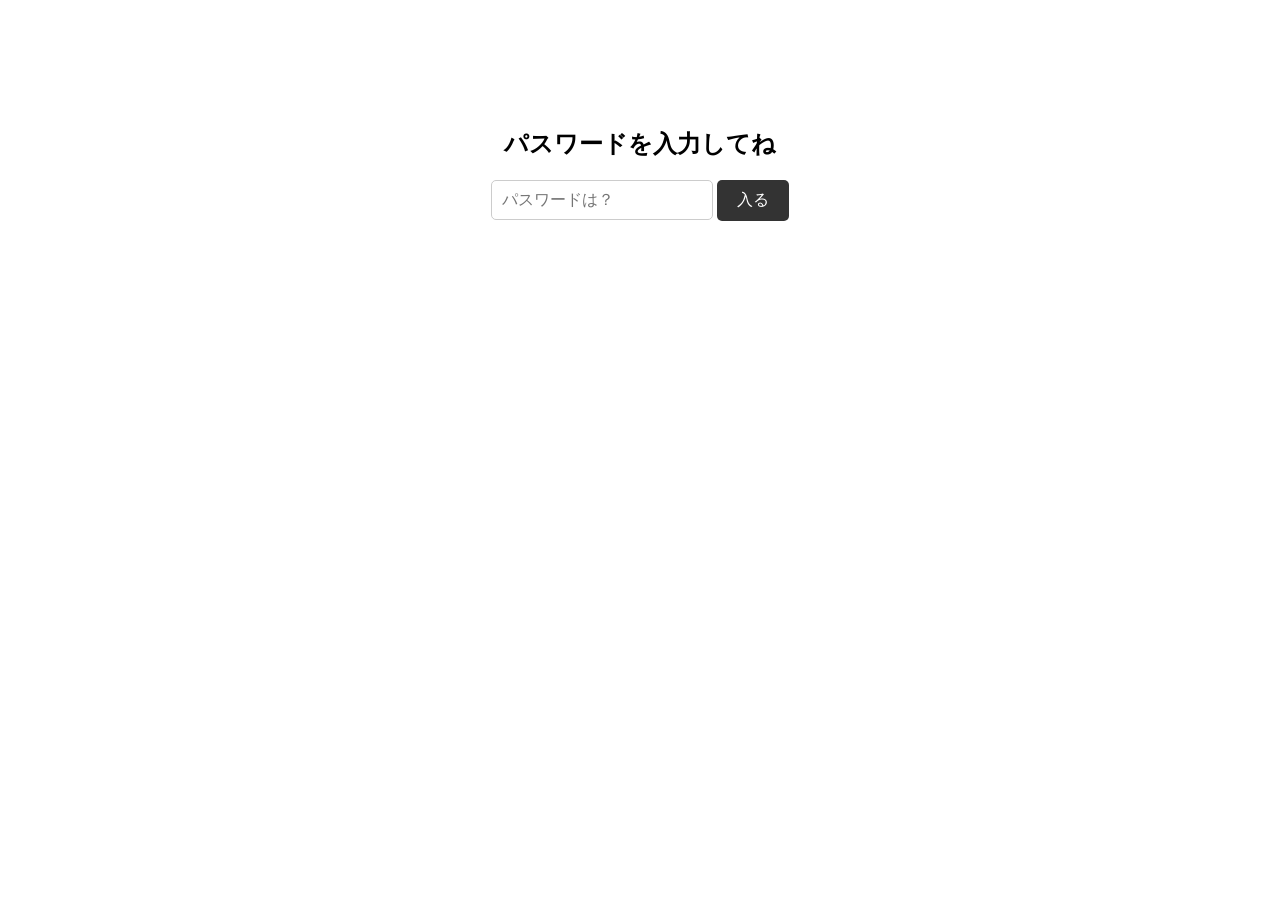
<file: index.html>
<!DOCTYPE html>
<html lang="ja">
<head>
    <meta charset="UTF-8">
    <meta name="viewport" content="width=device-width, initial-scale=1.0">
    <title>秘密の入り口</title>
    <meta name="robots" content="noindex">
    <style>
        body { text-align: center; padding-top: 100px; font-family: sans-serif; }
        input { padding: 10px; font-size: 16px; border: 1px solid #ccc; border-radius: 5px; }
        button { padding: 10px 20px; font-size: 16px; cursor: pointer; background: #333; color: white; border: none; border-radius: 5px; }
    </style>
</head>
<body>

    <h2>パスワードを入力してね</h2>
    <input type="text" id="passInput" placeholder="パスワードは？">
    <button onclick="checkPass()">入る</button>

    <script>
        function checkPass() {
            const pass = document.getElementById('passInput').value;
            // ここに好きな合言葉を設定します
            if (pass === "勇者とその仲間たち") { 
                location.href = "main/index.html"; // 合っていたらこのファイルに移動
            } else {
                alert("違うよ！");
            }
        }
    </script>
</body>
</html>
</file>
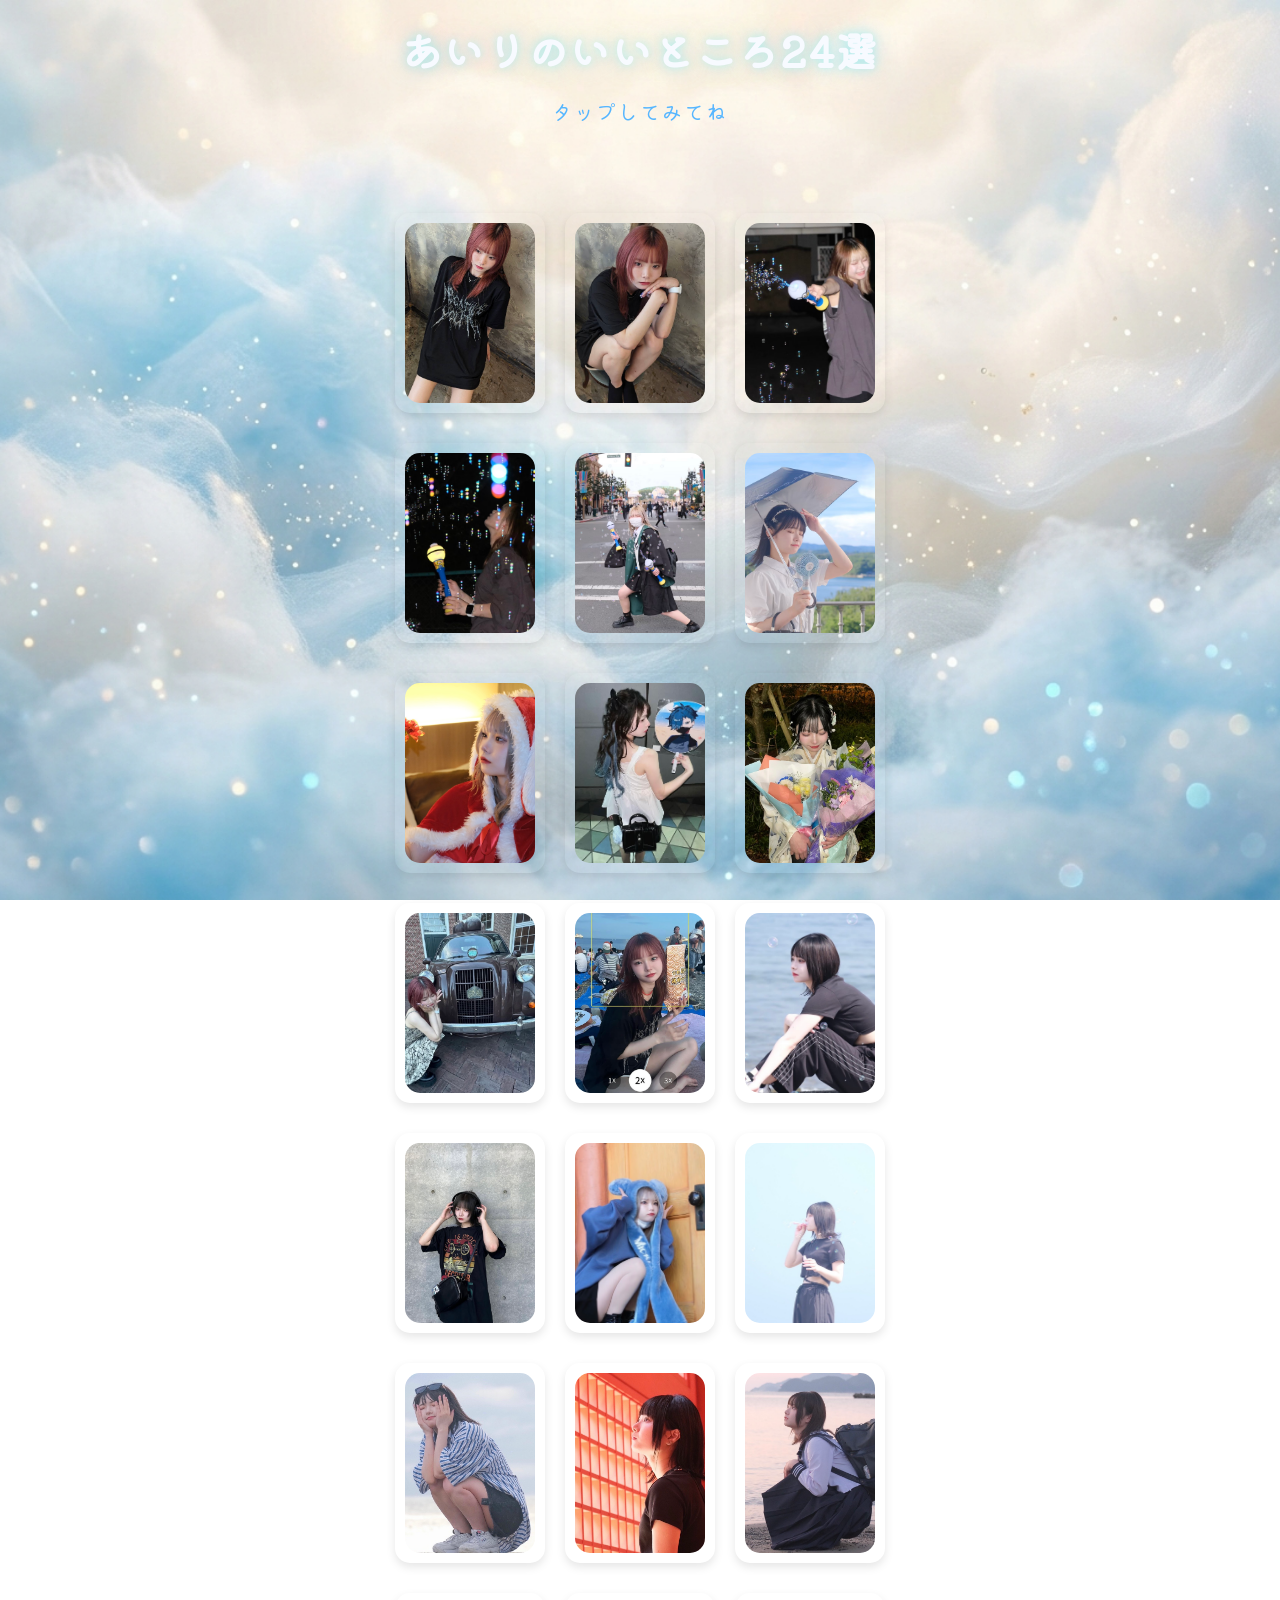
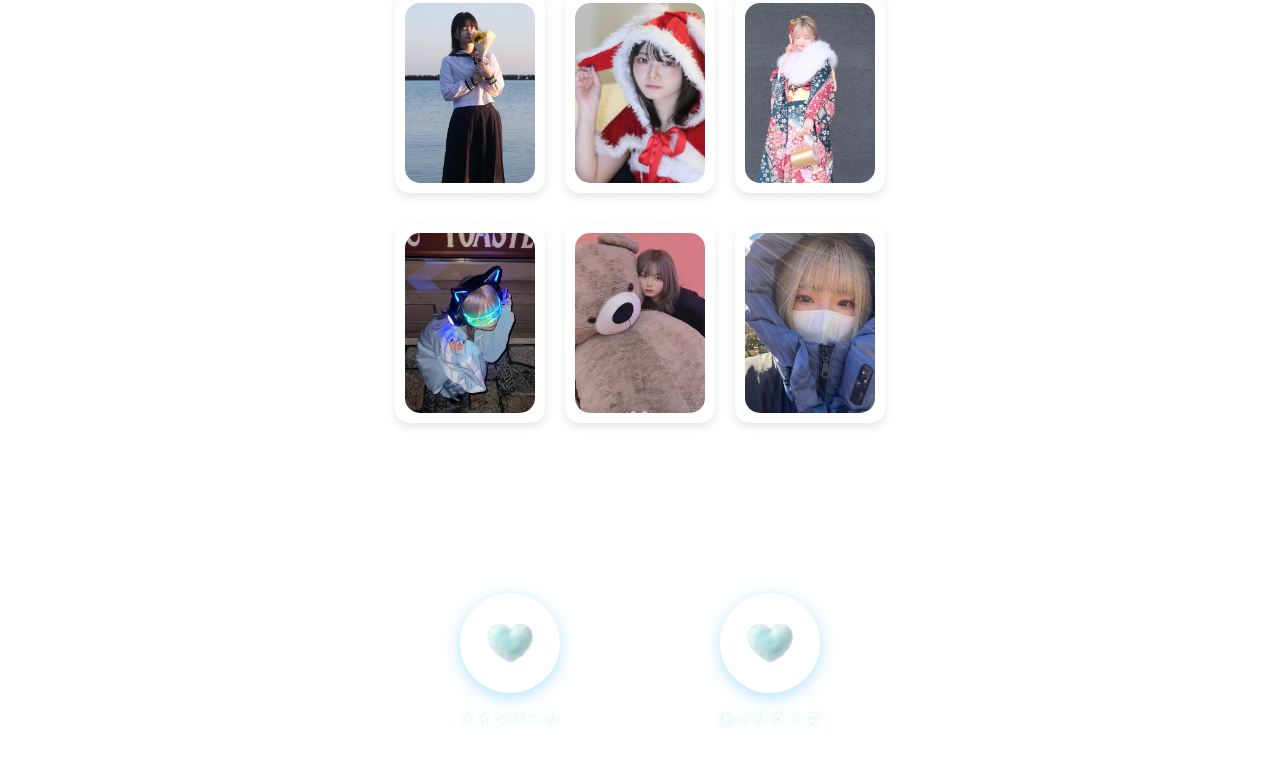
<file: 24good/index.html>
<!DOCTYPE html>
<html lang="ja">
<head>
    <meta charset="UTF-8">
    <meta name="viewport" content="width=device-width, initial-scale=1.0">
    <link rel="preconnect" href="https://fonts.googleapis.com">
    <link rel="preconnect" href="https://fonts.gstatic.com" crossorigin>
    <link href="https://fonts.googleapis.com/css2?family=Noto+Color+Emoji&display=swap" rel="stylesheet">
    <link href="https://fonts.googleapis.com/css2?family=Kiwi+Maru:wght@400;500&display=swap" rel="stylesheet">
    <link rel="stylesheet" href="https://cdnjs.cloudflare.com/ajax/libs/modern-normalize/2.0.0/modern-normalize.min.css">
    <link rel="stylesheet" href="style.css">
    <title>あいりのいいところ24選</title>
</head>
<body>
    <div>
        <h1>あいりのいいところ24選</h1>
        <p>タップしてみてね</p>
    </div>

<div class="card-grid">
    <div class="card-container">
        <div class="card">
            <div class="card-front">
                <img src="./airiphot/IMG_0745.jpg" alt="あいりの写真">
            </div>
            <div class="card-back">
                <p class="ayako">おもろい<br>ayako</p>
                <p class="itsuki">全力でおもろい<br>itsuki</p>
                <p class="kanon">おもしろい<br>kanon</p>
            </div>
        </div>
    </div>

    <div class="card-container">
        <div class="card">
            <div class="card-front">
                <img src="./airiphot/IMG_0746.jpg" alt="あいりの写真">
            </div>
            <div class="card-back">
                <p class="ayako">美容頑張ってる<br>ayako</p>
                <p class="itsuki">顔面偏差値高い<br>itsuki</p>
                <p class="kanon">可愛い<br>kanon</p>
            </div>
        </div>
    </div>

    <div class="card-container">
        <div class="card">
            <div class="card-front">
                <img src="./airiphot/IMG_0747.jpg" alt="あいりの写真">
            </div>
            <div class="card-back">
                <p class="ayako">気が合う<br>ayako</p>
                <p class="itsuki">好みが似てるところがある<br>itsuki</p>
                <p class="kanon">リアクションがいい<br>kanon</p>
            </div>
        </div>
    </div>

    <div class="card-container">
        <div class="card">
            <div class="card-front">
                <img src="./airiphot/IMG_0748.jpg" alt="あいりの写真">
            </div>
            <div class="card-back">
                <p class="ayako">派手髪が似合う<br>ayako</p>
                <p class="itsuki">服のセンスいい<br>itsuki</p>
                <p class="kanon">目綺麗<br>kanon</p>
            </div>
        </div>
    </div>

    <div class="card-container">
        <div class="card">
            <div class="card-front">
                <img src="./airiphot/IMG_0749.jpg" alt="あいりの写真">
            </div>
            <div class="card-back">
                <p class="ayako">趣味あう<br>ayako</p>
                <p class="itsuki">目標がある<br>itsuki</p>
                <p class="kanon">楽しい場にしてくれる<br>kanon</p>
            </div>
        </div>
    </div>

    <div class="card-container">
        <div class="card">
            <div class="card-front">
                <img src="./airiphot/IMG_0751.jpg" alt="あいりの写真">
            </div>
            <div class="card-back">
                <p class="ayako">サプライズしてくれる<br>ayako</p>
                <p class="itsuki">一緒にいて楽しい<br>itsuki</p>
                <p class="kanon">褒め上手<br>kanon</p>
            </div>
        </div>
    </div>

    <div class="card-container">
        <div class="card">
            <div class="card-front">
                <img src="./airiphot/IMG_0752.jpg" alt="あいりの写真">
            </div>
            <div class="card-back">
                <p class="ayako">あかんことはちゃんと否定してくれる<br>ayako</p>
                <p class="itsuki">一緒にはっちゃけられる<br>itsuki</p>
                <p class="kanon">おもしろい<br>kanon</p>
            </div>
        </div>
    </div>

    <div class="card-container">
        <div class="card">
            <div class="card-front">
                <img src="./airiphot/IMG_0753.jpg" alt="あいりの写真">
            </div>
            <div class="card-back">
                <p class="ayako">全力で共感してくれる<br>ayako</p>
                <p class="itsuki">元気になる<br>itsuki</p>
                <p class="kanon">顔ちっさい<br>kanon</p>
            </div>
        </div>
    </div>
    <div class="card-container">
        <div class="card">
            <div class="card-front">
                <img src="./airiphot/IMG_0754.jpg" alt="あいりの写真">
            </div>
            <div class="card-back">
                <p class="ayako">基本肯定してくれる<br>ayako</p>
                <p class="itsuki">なんでも話したくなる<br>itsuki</p>
                <p class="kanon">違う意見でも相手のことを理解しようとする<br>kanon</p>
            </div>
        </div>
    </div>

    <div class="card-container">
        <div class="card">
            <div class="card-front">
                <img src="./airiphot/IMG_0755.jpg" alt="あいりの写真">
            </div>
            <div class="card-back">
                <p class="ayako">無言でも気まずくない<br>ayako</p>
                <p class="itsuki">肯定してくれる<br>itsuki</p>
                <p class="kanon">めっちゃ笑う<br>kanon</p>
            </div>
        </div>
    </div>

    <div class="card-container">
        <div class="card">
            <div class="card-front">
                <img src="./airiphot/IMG_0756.jpg" alt="あいりの写真">
            </div>
            <div class="card-back">
                <p class="ayako">背中押してくれる<br>ayako</p>
                <p class="itsuki">友達に優しい<br>itsuki</p>
                <p class="kanon">めっちゃ相槌うってくれる<br>kanon</p>
            </div>
        </div>
    </div>

    <div class="card-container">
        <div class="card">
            <div class="card-front">
                <img src="./airiphot/IMG_0757.jpg" alt="あいりの写真">
            </div>
            <div class="card-back">
                <p class="ayako">誕生日めっちゃ祝ってくれる<br>ayako</p>
                <p class="itsuki">努力できるところ<br>itsuki</p>
                <p class="kanon">友達大切にしてる<br>kanon</p>
            </div>
        </div>
    </div>

    <div class="card-container">
        <div class="card">
            <div class="card-front">
                <img src="./airiphot/IMG_0758.jpg" alt="あいりの写真">
            </div>
            <div class="card-back">
                <p class="ayako">センスいい<br>ayako</p>
                <p class="itsuki">挑戦できる<br>itsuki</p>
                <p class="kanon">メイク上手<br>kanon</p>
            </div>
        </div>
    </div>

    <div class="card-container">
        <div class="card">
            <div class="card-front">
                <img src="./airiphot/IMG_0759.jpg" alt="あいりの写真">
            </div>
            <div class="card-back">
                <p class="ayako">やりたいこと一生やってくれる<br>ayako</p>
                <p class="itsuki">友達思い<br>itsuki</p>
                <p class="kanon">頑張り屋さん<br>kanon</p>
            </div>
        </div>
    </div>

    <div class="card-container">
        <div class="card">
            <div class="card-front">
                <img src="./airiphot/IMG_0761.jpg" alt="あいりの写真">
            </div>
            <div class="card-back">
                <p class="ayako">雑なノリものってくれる<br>ayako</p>
                <p class="itsuki">大事にしてくれる<br>itsuki</p>
                <p class="kanon">めっちゃ明るい<br>kanon</p>
            </div>
        </div>
    </div>

    <div class="card-container">
        <div class="card">
            <div class="card-front">
                <img src="./airiphot/IMG_0762.jpg" alt="あいりの写真">
            </div>
            <div class="card-back">
                <p class="ayako">好きなことにまっすぐなとこり<br>ayako</p>
                <p class="itsuki">信頼できる<br>itsuki</p>
                <p class="kanon">自己肯定感上げるの上手<br>kanon</p>
            </div>
        </div>
    </div>

    <div class="card-container">
        <div class="card">
            <div class="card-front">
                <img src="./airiphot/IMG_0763.jpg" alt="あいりの写真">
            </div>
            <div class="card-back">
                <p class="ayako">仕事頑張ってるところ<br>ayako</p>
                <p class="itsuki">場を盛り上げてくれる<br>itsuki</p>
                <p class="kanon">センスいい<br>kanon</p>
            </div>
        </div>
    </div>

    <div class="card-container">
        <div class="card">
            <div class="card-front">
                <img src="./airiphot/IMG_0764.jpg" alt="あいりの写真">
            </div>
            <div class="card-back">
                <p class="ayako">向上心高いところ<br>ayako</p>
                <p class="itsuki">遊びに誘ってくれる<br>itsuki</p>
                <p class="kanon">写真撮られ上手<br>kanon</p>
            </div>
        </div>
    </div>

    <div class="card-container">
        <div class="card">
            <div class="card-front">
                <img src="./airiphot/IMG_0765.jpg" alt="あいりの写真">
            </div>
            <div class="card-back">
                <p class="ayako">言ったことを覚えててくれるところ<br>ayako</p>
                <p class="itsuki">あいりとだったらなんでもしたいと思える<br>itsuki</p>
                <p class="kanon">ちゃんと意見を言ってくれる<br>kanon</p>
            </div>
        </div>
    </div>

    <div class="card-container">
        <div class="card">
            <div class="card-front">
                <img src="./airiphot/IMG_0766.jpg" alt="あいりの写真">
            </div>
            <div class="card-back">
                <p class="ayako">私の変化にすぐ気づいてくれるところ<br>ayako</p>
                <p class="itsuki">知らなことでも興味を持ってくれる<br>itsuki</p>
                <p class="kanon">相手のことを気遣ってる<br>kanon</p>
            </div>
        </div>
    </div>

    <div class="card-container">
        <div class="card">
            <div class="card-front">
                <img src="./airiphot/IMG_0767.jpg" alt="あいりの写真">
            </div>
            <div class="card-back">
                <p class="ayako">感情豊かなところ<br>ayako</p>
                <p class="itsuki">知り合いに自慢したくなる<br>itsuki</p>
                <p class="kanon">どこか行く予定がでたとき、積極的に候補探してくれる<br>kanon</p>
            </div>
        </div>
    </div>

    <div class="card-container">
        <div class="card">
            <div class="card-front">
                <img src="./airiphot/IMG_0760.jpg" alt="あいりの写真">
            </div>
            <div class="card-back">
                <p class="ayako">表情豊かなところ<br>ayako</p>
                <p class="itsuki">正直に言ってくれる<br>itsuki</p>
                <p class="kanon">予約とかも率先してしてくれる<br>kanon</p>
            </div>
        </div>
    </div>

    <div class="card-container">
        <div class="card">
            <div class="card-front">
                <img src="./airiphot/IMG_0769.JPG" alt="あいりの写真">
            </div>
            <div class="card-back">
                <p class="ayako">一緒に行く旅行全部楽しい<br>ayako</p>
                <p class="itsuki">一緒に旅行したいと思わせてくれる<br>itsuki</p>
                <p class="kanon">奇抜な髪色も似合っちゃう<br>kanon</p>
            </div>
        </div>
    </div>

    <div class="card-container">
        <div class="card">
            <div class="card-front">
                <img src="./airiphot/IMG_0770.jpg" alt="あいりの写真">
            </div>
            <div class="card-back">
                <p class="ayako">全部♡<br>ayako</p>
                <p class="itsuki">ずっと仲良くしたいと思える人！<br>itsuki</p>
                <p class="kanon">色々あったけど、あやこといっつーと仲良くしてるところがめっちゃ微笑ましい笑<br>kanon</p>
            </div>
        </div>
    </div>
</div>

    <div class="button-container">
    <a href="../main/index.html" class="icon-button">
        <div class="icon-circle">
            <img src="../main/heart.png" alt="heart">
        </div>
        <span>メインページ</span>
    </a>

    <a href="../24quiz/index.html" class="icon-button">
        <div class="icon-circle">
            <img src="../main/heart.png" alt="heart">
        </div>
        <span>あいりクイズ</span>
    </a>
    </div>

        <script src="script.js"></script>

</body>
</html>
</file>
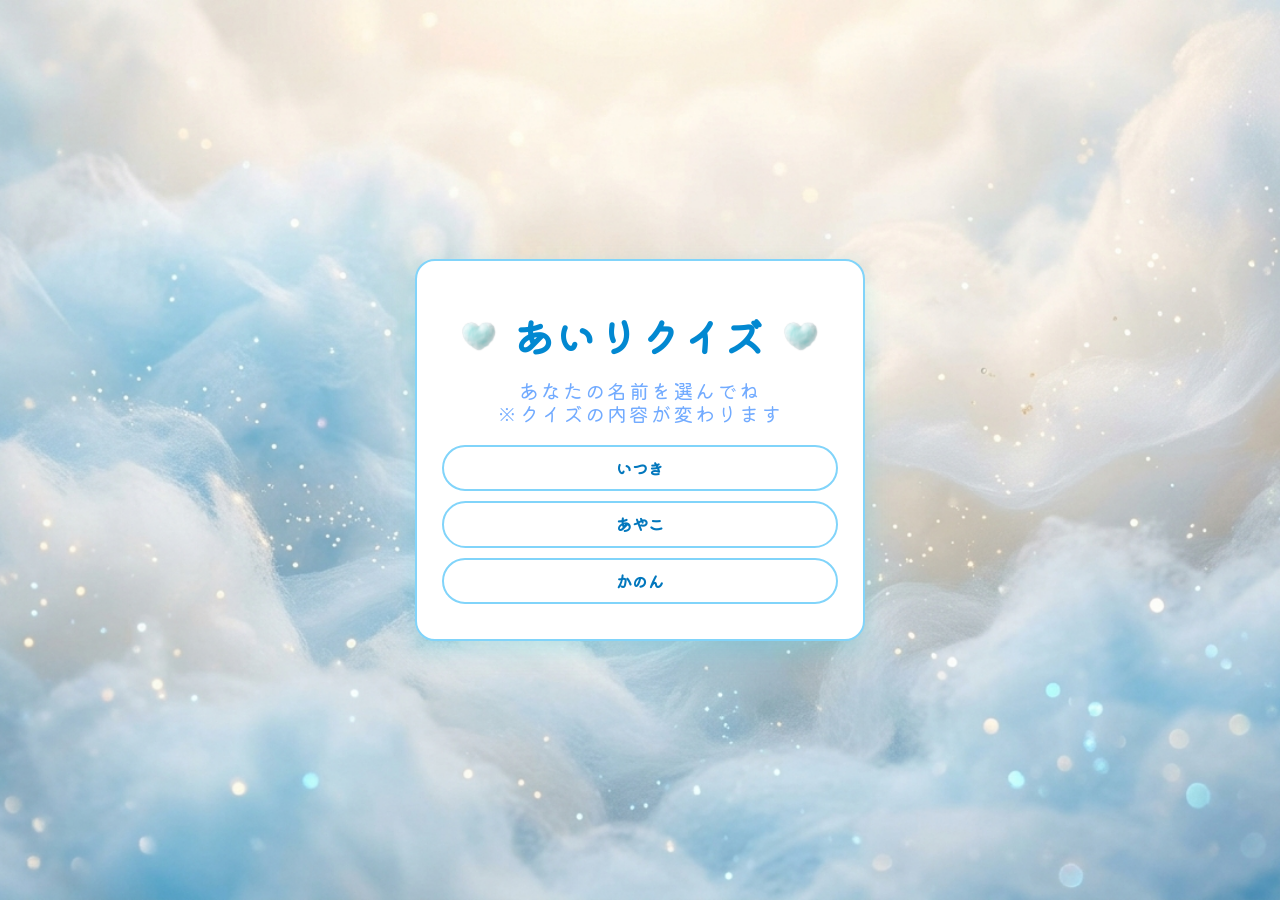
<file: 24quiz/index.html>
<!DOCTYPE html>
<html lang="ja">
<head>
    <meta charset="UTF-8">
    <meta name="viewport" content="width=device-width, initial-scale=1.0">
    <link rel="preconnect" href="https://fonts.googleapis.com">
    <link rel="preconnect" href="https://fonts.gstatic.com" crossorigin>
    <link href="https://fonts.googleapis.com/css2?family=Noto+Color+Emoji&display=swap" rel="stylesheet">
    <link href="https://fonts.googleapis.com/css2?family=Kiwi+Maru:wght@400;500&display=swap" rel="stylesheet">
    <link rel="stylesheet" href="https://cdnjs.cloudflare.com/ajax/libs/modern-normalize/2.0.0/modern-normalize.min.css">
    <link rel="stylesheet" href="style.css">
    <title>あいりクイズ 24問</title>
</head>
<body>
    <div class="quiz-card">
    <h1 class="title"><img src="../main/heart.png" class="inline-heart" alt="heart">あいりクイズ <img src="../main/heart.png" class="inline-heart" alt="heart"></h1>
    <div id="start-screen">
        <p>あなたの名前を選んでね<br>※クイズの内容が変わります</p>
        <button onclick="startQuiz('itsuki')">いつき</button>
        <button onclick="startQuiz('ayako')">あやこ</button>
        <button onclick="startQuiz('kanonn')">かのん</button>
        </div>

        <div id="quiz-area" style="display:none;">
        <p id="progress"></p>
        <hr>
        <p id="question"></p>
        <div id="choices"></div>
        <p id="feedback"></p>
        </div>
    </div>

<div id="final-links" class="button-container" style="display: none;">
    <a href="../main/index.html" class="icon-button">
        <div class="icon-circle">
            <img src="../main/heart.png" alt="heart">
        </div>
        <span>メインページ</span>
    </a>

    <a href="../24good/index.html" class="icon-button">
        <div class="icon-circle">
            <img src="../main/heart.png" alt="heart">
        </div>
        <span>あいりのいいところ24選</span>
    </a>
</div>

    <script src="script.js"></script>
</body>
</html>
</file>
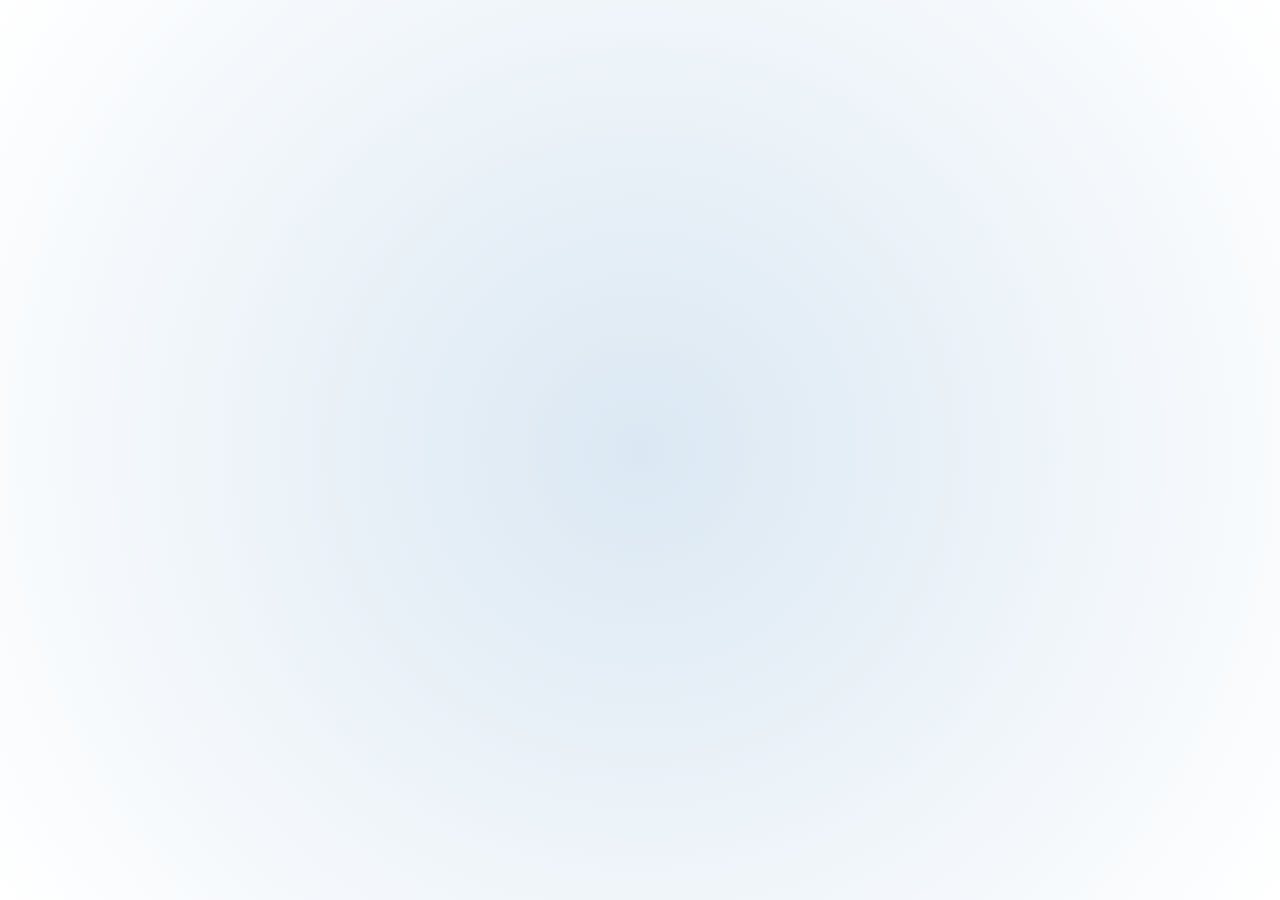
<file: main/index.html>
<!DOCTYPE html>
<html lang="ja">
<head>
    <meta charset="UTF-8">
    <meta name="viewport" content="width=device-width, initial-scale=1.0">
    <link rel="preconnect" href="https://fonts.googleapis.com">
    <link rel="preconnect" href="https://fonts.gstatic.com" crossorigin>
    <link href="https://fonts.googleapis.com/css2?family=Noto+Color+Emoji&display=swap" rel="stylesheet">
    <link href="https://fonts.googleapis.com/css2?family=Kiwi+Maru:wght@400;500&display=swap" rel="stylesheet">
    <link rel="stylesheet" href="https://cdnjs.cloudflare.com/ajax/libs/modern-normalize/2.0.0/modern-normalize.min.css">
    <link rel="stylesheet" href="style.css">
    <title>あいりの誕生日サイト</title>
</head>
<body>
    <div id="opening">
        <img src="./rogo.png" alt="Happy Birthday Airi" class="zoom-logo">
    </div>

    <header class="header-container">
        <img src="./rogo.png" alt="あいりの誕生日ロゴ" class="logo">
    </header>

    <div>
        <h1 class="animate-text neon-text">
            Happy Birthday, Airi
    <img src="./heart.png" class="inline-heart" alt="heart">
        </h1>
    </div>

    <div class="main-content neon-text">
        <p>あいちゃんは、可愛くて面白くて一緒に居て幸せになれる存在です<img src="./heart.png" class="inline-heart" alt="heart"></p>
        <p>小学校、中学校、仲良くしてくれて、一緒にバスケ部頑張って、</p>
        <p>大きい喧嘩をすることも多かったし、高校や大学は離れてしまったけど、</p>
        <p>定期的にみんなで会うことがとても幸せで</p>
        <p>旅行やみんなで集まる企画をいつも立ててくれる</p>
        <p>大好きなあいちゃん<img src="./heart.png" class="inline-heart" alt="heart"><img src="./heart.png" class="inline-heart" alt="heart"></p>
        <div class="spacer"></div>
        <p>そんな、あいちゃんが4月13日で24歳に<img src="./heart.png" class="inline-heart" alt="heart"></p>
        <p>たくさんの愛を伝えたい<img src="./heart.png" class="inline-heart" alt="heart"><img src="./heart.png" class="inline-heart" alt="heart"></p>
        <div class="spacer"></div>
        <p>ここではあいりのいいところがたくさん知れるものを2つ用意したよ<img src="./heart.png" class="inline-heart" alt="heart"></p>
        <p>このサイトを見た人はぜひ体験していってね<img src="./heart.png" class="inline-heart" alt="heart"><img src="./heart.png" class="inline-heart" alt="heart"></p>

    <div class="spacer"></div>
    </div>

    <div class="button-container">
    <a href="../24good/index.html" class="icon-button">
        <div class="icon-circle">
            <img src="./heart.png" alt="heart">
        </div>
        <span>あいりのいいところ24選</span>
    </a>

    <a href="../24quiz/index.html" class="icon-button">
        <div class="icon-circle">
            <img src="./heart.png" alt="heart">
        </div>
        <span>あいりクイズ</span>
    </a>
    </div>

        <div class="spacer"></div>


        <script src="script.js"></script>

</body>
</html>
</file>
<file: 24good/style.css>
/* --- 全体設定 --- */

@charset "UTF-8";

/* すべての要素に対して、パディングやボーダーが幅を突き破らないようにする設定 */
* {
  box-sizing: border-box;
}

/* 画面の横幅を100%に収め、横スクロールが発生しないようにする */
body {
  margin: 0;
  padding: 0;
  width: 100%;
  overflow-x: hidden;
}

/* 画像がスマホの画面からはみ出さないように自動調整する */
img {
  max-width: 100%;
  height: auto;
}

body {
  margin: 0;
  font-size: 20px;
  color: #dee9fa;
  font-family: "Kiwi Maru", serif;
  background-image: url('../main/back.png');
  background-size: cover;
  background-position: center;
  background-attachment: fixed;
  display: flex;
  flex-direction: column;
  align-items: center;
  min-height: 100vh;
  text-align: center;
  letter-spacing: 0.1em;
}

/* --- カードグリッド（整理後） --- */
.card-grid {
    display: grid;
    grid-template-columns: repeat(3, 1fr); 
    grid-template-rows: auto;
    gap: 30px 20px; 
    justify-items: center;
    max-width: 600px; 
    margin: 50px auto; 
    padding: 20px;
}

@media (max-width: 480px) {
    .card-grid {
        grid-template-columns: repeat(2, 1fr); /* スマホは2列 */
    }
}

/* --- カード本体 --- */
.card-container {
    width: 150px;
    height: 200px;
    perspective: 1000px;
    cursor: pointer;
}

.card {
    width: 100%;
    height: 100%;
    position: relative;
    transition: transform 0.6s;
    transform-style: preserve-3d;
}

.card.is-flipped {
    transform: rotateY(180deg);
}

.card-front, .card-back {
    position: absolute;
    width: 100%;
    height: 100%;
    backface-visibility: hidden;
    -webkit-backface-visibility: hidden;
    border-radius: 15px;
    display: flex;
    justify-content: center;
    align-items: center;
    padding: 10px;
    box-shadow: 0 4px 10px rgba(0,0,0,0.1);
}

.card-front img {
    width: 100%;
    height: 100%;
    object-fit: cover;
    border-radius: 15px;
}

.card-back {
    background-color: #ffffff;
    color: #56b6ff; /* 裏側の文字色を読みやすく修正 */
    transform: rotateY(180deg);
    font-weight: bold;
    font-size: 10px;
    text-align: center;
    border: 2px solid #e1fdff;
    /* 縦に並べるための設定 */
    display: flex;
    flex-direction: column;   /* 上から下へ並べる */
    justify-content: center; /* 上詰めで配置（中央が良ければ center） */
    align-items: flex-start;  /* 左寄せにする */
    
    padding: 20px 15px;      /* 内側に少し余白を作る */
    text-align: left;         /* 文字を左寄せ */
    overflow-y: auto;         /* 文字が多い場合にスクロールできるようにする */
}

/* 箇条書きの各項目（pタグ）の設定 */
.card-back p {
    margin: 5px 0;           /* 上下の隙間 */
    font-size: 12px;         /* 文字サイズ（24枚並ぶなら少し小さめが◎） */
    line-height: 1.4;
    width: 100%;             /* 横幅いっぱい使う */
    border-bottom: 1px dotted #e1fdff; /* 項目間に点線を入れると箇条書きっぽい */
    padding-bottom: 3px;
}


/* --- タイトルとテキスト --- */
h1 {
    color: #f7faff;
    text-shadow: 0 0 8px rgba(175, 238, 238, 0.8), 0 0 20px rgba(135, 206, 235, 0.5);
    /* animationを使う場合は @keyframes の定義も必要です */
}

p {
    color: #56b6ff;
}

/* --- ボタンコンテナ --- */
.button-container {
    display: flex;
    justify-content: center;
    gap: 60px;
    margin-top: 100px;
    margin-bottom: 50px;
    width: 100%;
}

/* クラスがついたら表示 */
.button-container.is-visible {
    opacity: 1 !important;
    transform: translateY(0) !important;
}

.icon-button {
    text-decoration: none;
    display: flex;
    flex-direction: column;
    align-items: center;
    width: 200px;
    transition: transform 0.3s ease;
}

.icon-circle {
    width: 100px;
    height: 100px;
    background: #fff;
    border-radius: 50%;
    display: flex;
    justify-content: center;
    align-items: center;
    box-shadow: 0 4px 15px rgba(104, 201, 253, 0.5);
    margin-bottom: 15px;
    border: 2px solid #ffffff;
}

.icon-circle img {
    width: 55px;
    height: auto;
}

.icon-button span {
    display: block;
    width: 100%;
    color: #fff;
    font-weight: bold;
    font-size: 15px;
    text-align: center;
    line-height: 1.4;
    text-shadow: 0 0 5px rgba(175, 238, 238, 0.8);
}

.icon-button:hover { transform: scale(1.1); }
.icon-button:active { transform: scale(0.9); }

.itsuki{
    color: orange;
}

.ayako{
    color: pink;
}

.kanon{
    color: palevioletred;
}
</file>
<file: 24quiz/style.css>
@charset "UTF-8";

/* すべての要素に対して、パディングやボーダーが幅を突き破らないようにする設定 */
* {
  box-sizing: border-box;
}

/* 画面の横幅を100%に収め、横スクロールが発生しないようにする */
body {
  margin: 0;
  padding: 0;
  width: 100%;
  overflow-x: hidden;
}

/* 画像がスマホの画面からはみ出さないように自動調整する */
img {
  max-width: 100%;
  height: auto;
}

body {
    background-image: url(../main/back.png);
    display: flex;
    justify-content: center;
    align-items: center;
    min-height: 100vh;
    margin: 0;
    font-family: sans-serif;
    margin: 0;
  font-size: 20px;
  color: #72abff;
  font-family: "Kiwi Maru", serif;
  background-size: cover;
  background-position: center;
  background-attachment: fixed;
  display: flex;
  flex-direction: column;
  text-align: center;
  letter-spacing: 0.1em;
}

.quiz-card {
    background: white;
    padding: 25px;
    border-radius: 20px;
    box-shadow: 0 10px 25px rgba(0, 188, 212, 0.2);
    width: 90%;
    max-width: 450px;
    text-align: center;
    border: 2px solid #81d4fa;
}

.title { color: #0288d1; margin-bottom: 5px; }
#progress { color: #0277bd; font-size: 0.9rem; margin: 0; }

button {
    display: block; width: 100%; padding: 12px; margin: 10px 0;
    border: 2px solid #81d4fa; border-radius: 50px;
    background: white; color: #0277bd; cursor: pointer;
    font-size: 1rem; font-weight: bold; transition: 0.3s;
}

button:hover { background: #81d4fa; color: white; }
#feedback { font-weight: bold; margin-top: 15px; min-height: 24px; }

/* --- ボタンコンテナ --- */
.button-container {
    display: flex;
    justify-content: center;
    gap: 60px;
    margin-top: 100px;
    margin-bottom: 50px;
    width: 100%;
}

/* クラスがついたら表示 */
.button-container.is-visible {
    opacity: 1 !important;
    transform: translateY(0) !important;
}

.icon-button {
    text-decoration: none;
    display: flex;
    flex-direction: column;
    align-items: center;
    width: 200px;
    transition: transform 0.3s ease;
}

.icon-circle {
    width: 100px;
    height: 100px;
    background: #fff;
    border-radius: 50%;
    display: flex;
    justify-content: center;
    align-items: center;
    box-shadow: 0 4px 15px rgba(104, 201, 253, 0.5);
    margin-bottom: 15px;
    border: 2px solid #ffffff;
}

.icon-circle img {
    width: 55px;
    height: auto;
}

.icon-button span {
    display: block;
    width: 100%;
    color: #fff;
    font-weight: bold;
    font-size: 15px;
    text-align: center;
    line-height: 1.4;
    text-shadow: 0 0 5px rgba(175, 238, 238, 0.8);
}

.icon-button:hover { transform: scale(1.1); }
.icon-button:active { transform: scale(0.9); }

/* style.css */
.button-container {
    display: none; /* 最初は存在自体を消しておく */
    justify-content: center;
    gap: 60px;
    opacity: 0;
    transform: translateY(30px);
    transition: opacity 1.5s ease, transform 1.0s ease;
}

/* JSでこれが追加されたら表示される */
.button-container.is-visible {
    display: flex; /* 画面に登場させる */
    opacity: 1;
    transform: translateY(0);
}

.inline-heart {
    width: 1em;          /* 文字と同じサイズにする */
    height: 1em;         /* 正方形を維持 */
    vertical-align: middle; /* 文字の高さに合わせる */
    margin: 0 5px;       /* 左右に少しだけ隙間を作る */
    object-fit: contain; /* 画像を歪ませない */
    display: inline-block;
}

.title {
    display: flex;
    align-items: center;    /* 縦方向の真ん中を揃える */
    justify-content: center; /* タイトルを中央に */
    gap: 10px;              /* 画像と文字の間隔 */
}
</file>
<file: main/style.css>
@charset "UTF-8";

/* すべての要素に対して、パディングやボーダーが幅を突き破らないようにする設定 */
* {
  box-sizing: border-box;
}

/* 画面の横幅を100%に収め、横スクロールが発生しないようにする */
body {
  margin: 0;
  padding: 0;
  width: 100%;
  overflow-x: hidden;
}

/* 画像がスマホの画面からはみ出さないように自動調整する */
img {
  max-width: 100%;
  height: auto;
}

body {
  margin: 0;
  padding: 0 20px; /* ★左右に20pxの余白を追加して、文字が端に付かないようにする */
  font-size: 16px; /* ★スマホ標準の16px前後に下げると収まりが良くなります */
  color: #dee9fa;
  font-family: "Kiwi Maru", serif;
  background-image: url('./back.png');
  background-size: cover;
  background-position: center;
  background-attachment: fixed;
  display: flex;
  flex-direction: column;
  align-items: center;
  min-height: 100vh;
  text-align: center;
  letter-spacing: 0.1em;
  
  /* ★追加：見切れ・横揺れ防止 */
  width: 100%;
  box-sizing: border-box; 
  overflow-x: hidden; 
}

/* ★パソコンで見るときだけ、文字を元のサイズに戻す設定 */
@media screen and (min-width: 768px) {
  body {
    font-size: 20px;
    padding: 0;
  }
}

/* --- Opening Screen --- */
#opening {
  position: fixed;
  top: 0;
  left: 0;
  z-index: 9999;
  width: 100%;
  height: 100vh;
  display: flex;
  justify-content: center;
  align-items: center;
  background: radial-gradient(circle, #dbe8f3 0%, #ffffff 100%);
  filter: drop-shadow(0 0 15px rgba(240, 250, 255, 0.5));
  transition: opacity 1s ease, visibility 1s;
}

#opening.is-loaded {
  opacity: 0;
  visibility: hidden;
  pointer-events: none;
}

.zoom-logo {
  width: 400px;
  max-width: 80%;
  height: auto;
  animation: logo-zoom 2.5s forwards;
}

/* --- Header & Logo --- */
.header-container {
  display: flex;
  justify-content: center;
  height: 200px;
  margin-top: 50px;
}

.logo {
  height: 80%;
  width: auto;
  animation: fuwafuwa 3s ease-in-out infinite;
}

/* --- Text Animations --- */
.animate-text {
  font-size: 3.0em;
  margin-bottom: 30px;
  opacity: 0;
  letter-spacing: 0.1em;
}

.animate-text span {
  display: inline-block;
  opacity: 0;
  animation: char-fade-in 0.5s ease-out forwards;
}

.neon-text {
  color: #fff;
  text-shadow: 0 0 8px rgba(175, 238, 238, 0.8), 0 0 20px rgba(135, 206, 235, 0.5);
  animation: soft-pulse 4s ease-in-out infinite;
}

/* --- Main Content --- */
.main-content {
  opacity: 0;
  visibility: hidden;
  height: 0;
  overflow: hidden;
  transition: opacity 2s ease;
}

.main-content.is-visible {
  display: block;
  opacity: 1;
  visibility: visible;
  height: auto;
  overflow: visible;
}

.main-content p, 
.main-content .content-wrapper {
  opacity: 0;
  transform: translateY(50px);
  transition: opacity 4.0s ease, transform 3.0s ease;
  line-height: 2.5;
}

/* 共通の表示用クラス */
.is-visible {
  opacity: 1 !important;
  transform: translateY(0) !important;
}

/* --- Heart Images --- */
.inline-heart {
    display: inline-block;
    width: 1em;
    height: 1em;
    vertical-align: middle;
    margin-left: 10px;
    opacity: 0;
    transition: opacity 1s ease, transform 1s ease;
    transform: translateY(10px);
}

.animate-text .inline-heart,
.is-visible .inline-heart {
    opacity: 1 !important;
    transform: translateY(0) !important;
}

/* --- Layout Helpers --- */
.spacer {
  height: 20vh;
}

.main-content h2 {
  opacity: 0;
  transform: translateY(50px);
  transition: opacity 3.0s ease, transform 2.5s ease;
  text-align: center;
  margin-top: 50px;
}

/* --- Button Container (Icons) --- */
.button-container {
    display: flex;
    justify-content: center;
    gap: 60px;
    margin-top: 100px;
    margin-bottom: 50px;
    width: 100%;
    opacity: 0;
    transform: translateY(30px);
    transition: opacity 3.0s ease, transform 2.5s ease;
}

.button-container.is-visible {
    opacity: 1 !important;
    transform: translateY(0) !important;
}

/* アイコンボタン単体の設定 */
.icon-button {
    text-decoration: none;
    display: flex;
    flex-direction: column;
    align-items: center;     /* アイコンと文字の軸を中央に揃える */
    width: 200px;            /* 文字がはみ出さないよう幅を確保 */
    transition: transform 0.3s ease;
}

/* 丸いアイコンの背景 */
.icon-circle {
    width: 100px;
    height: 100px;
    background: #fff;
    border-radius: 50%;
    display: flex;
    justify-content: center;
    align-items: center;
    box-shadow: 0 4px 15px rgba(104, 201, 253, 0.5);
    margin-bottom: 15px;
    border: 2px solid #ffffff;
}

.icon-circle img {
    width: 55px;
    height: auto;
}

/* アイコンの下の文字 */
.icon-button span {
    display: block;
    width: 100%;
    color: #fff;
    font-weight: bold;
    font-size: 15px;
    text-align: center;      /* 文字そのものをセンター寄せ */
    line-height: 1.4;
    text-shadow: 0 0 5px rgba(175, 238, 238, 0.8);
}

.icon-button:hover {
    transform: scale(1.1);
}

.icon-button:active {
    transform: scale(0.9);
}

/* --- Animations (Keyframes) --- */
@keyframes logo-zoom {
  0%   { transform: scale(1.8); opacity: 0; }
  30%  { transform: scale(2.5); opacity: 1; }
  80%  { transform: scale(1.9); opacity: 1; }
  100% { transform: scale(2.5); opacity: 0; }
}

@keyframes fuwafuwa {
  0%, 100% { transform: translateY(0); }
  50%      { transform: translateY(-20px); }
}

@keyframes char-fade-in {
  0%   { transform: translateY(20px); opacity: 0; }
  100% { transform: translateY(0);    opacity: 1; }
}

@keyframes soft-pulse {
  0%, 100% {
    text-shadow: 0 0 8px rgba(175, 238, 238, 0.8), 0 0 20px rgba(135, 206, 235, 0.5);
    transform: scale(1);
  }
  50% {
    text-shadow: 0 0 12px rgba(175, 238, 238, 0.9), 0 0 30px rgba(135, 206, 235, 0.6);
    transform: scale(1.02);
  }
}

@charset "UTF-8";

/* すべての要素に対して、パディングやボーダーが幅を突き破らないようにする設定 */
* {
  box-sizing: border-box;
}

/* 画面の横幅を100%に収め、横スクロールが発生しないようにする */
body {
  margin: 0;
  padding: 0;
  width: 100%;
  overflow-x: hidden;
}

/* 画像がスマホの画面からはみ出さないように自動調整する */
img {
  max-width: 100%;
  height: auto;
}

body {
  margin: 0;
  padding: 0 20px; /* ★左右に20pxの余白を追加して、文字が端に付かないようにする */
  font-size: 16px; /* ★スマホ標準の16px前後に下げると収まりが良くなります */
  color: #dee9fa;
  font-family: "Kiwi Maru", serif;
  background-image: url('./back.png');
  background-size: cover;
  background-position: center;
  background-attachment: fixed;
  display: flex;
  flex-direction: column;
  align-items: center;
  min-height: 100vh;
  text-align: center;
  letter-spacing: 0.1em;
  
  /* ★追加：見切れ・横揺れ防止 */
  width: 100%;
  box-sizing: border-box; 
  overflow-x: hidden; 
}

/* ★パソコンで見るときだけ、文字を元のサイズに戻す設定 */
@media screen and (min-width: 768px) {
  body {
    font-size: 20px;
    padding: 0;
  }
}

/* --- Opening Screen --- */
#opening {
  position: fixed;
  top: 0;
  left: 0;
  z-index: 9999;
  width: 100%;
  height: 100vh;
  display: flex;
  justify-content: center;
  align-items: center;
  background: radial-gradient(circle, #dbe8f3 0%, #ffffff 100%);
  filter: drop-shadow(0 0 15px rgba(240, 250, 255, 0.5));
  transition: opacity 1s ease, visibility 1s;
}

#opening.is-loaded {
  opacity: 0;
  visibility: hidden;
  pointer-events: none;
}

.zoom-logo {
  width: 400px;
  max-width: 80%;
  height: auto;
  animation: logo-zoom 2.5s forwards;
}

/* --- Header & Logo --- */
.header-container {
  display: flex;
  justify-content: center;
  height: 200px;
  margin-top: 50px;
}

.logo {
  height: 80%;
  width: auto;
  animation: fuwafuwa 3s ease-in-out infinite;
}

/* --- Text Animations --- */
.animate-text {
  font-size: 3.0em;
  margin-bottom: 30px;
  opacity: 0;
  letter-spacing: 0.1em;
}

.animate-text span {
  display: inline-block;
  opacity: 0;
  animation: char-fade-in 0.5s ease-out forwards;
}

.neon-text {
  color: #fff;
  text-shadow: 0 0 8px rgba(175, 238, 238, 0.8), 0 0 20px rgba(135, 206, 235, 0.5);
  animation: soft-pulse 4s ease-in-out infinite;
}

/* --- Main Content --- */
.main-content {
  opacity: 0;
  visibility: hidden;
  height: 0;
  overflow: hidden;
  transition: opacity 2s ease;
}

.main-content.is-visible {
  display: block;
  opacity: 1;
  visibility: visible;
  height: auto;
  overflow: visible;
}

.main-content p, 
.main-content .content-wrapper {
  opacity: 0;
  transform: translateY(50px);
  transition: opacity 4.0s ease, transform 3.0s ease;
  line-height: 2.5;
}

/* 共通の表示用クラス */
.is-visible {
  opacity: 1 !important;
  transform: translateY(0) !important;
}

/* --- Heart Images --- */
.inline-heart {
    display: inline-block;
    width: 1em;
    height: 1em;
    vertical-align: middle;
    margin-left: 10px;
    opacity: 0;
    transition: opacity 1s ease, transform 1s ease;
    transform: translateY(10px);
}

.animate-text .inline-heart,
.is-visible .inline-heart {
    opacity: 1 !important;
    transform: translateY(0) !important;
}

/* --- Layout Helpers --- */
.spacer {
  height: 20vh;
}

.main-content h2 {
  opacity: 0;
  transform: translateY(50px);
  transition: opacity 3.0s ease, transform 2.5s ease;
  text-align: center;
  margin-top: 50px;
}

/* --- Button Container (Icons) --- */
.button-container {
    display: flex;
    justify-content: center;
    gap: 60px;
    margin-top: 100px;
    margin-bottom: 50px;
    width: 100%;
    opacity: 0;
    transform: translateY(30px);
    transition: opacity 3.0s ease, transform 2.5s ease;
}

.button-container.is-visible {
    opacity: 1 !important;
    transform: translateY(0) !important;
}

/* アイコンボタン単体の設定 */
.icon-button {
    text-decoration: none;
    display: flex;
    flex-direction: column;
    align-items: center;     /* アイコンと文字の軸を中央に揃える */
    width: 200px;            /* 文字がはみ出さないよう幅を確保 */
    transition: transform 0.3s ease;
}

/* 丸いアイコンの背景 */
.icon-circle {
    width: 100px;
    height: 100px;
    background: #fff;
    border-radius: 50%;
    display: flex;
    justify-content: center;
    align-items: center;
    box-shadow: 0 4px 15px rgba(104, 201, 253, 0.5);
    margin-bottom: 15px;
    border: 2px solid #ffffff;
}

.icon-circle img {
    width: 55px;
    height: auto;
}

/* アイコンの下の文字 */
.icon-button span {
    display: block;
    width: 100%;
    color: #fff;
    font-weight: bold;
    font-size: 15px;
    text-align: center;      /* 文字そのものをセンター寄せ */
    line-height: 1.4;
    text-shadow: 0 0 5px rgba(175, 238, 238, 0.8);
}

.icon-button:hover {
    transform: scale(1.1);
}

.icon-button:active {
    transform: scale(0.9);
}

/* --- Animations (Keyframes) --- */
@keyframes logo-zoom {
  0%   { transform: scale(1.8); opacity: 0; }
  30%  { transform: scale(2.5); opacity: 1; }
  80%  { transform: scale(1.9); opacity: 1; }
  100% { transform: scale(2.5); opacity: 0; }
}

@keyframes fuwafuwa {
  0%, 100% { transform: translateY(0); }
  50%      { transform: translateY(-20px); }
}

@keyframes char-fade-in {
  0%   { transform: translateY(20px); opacity: 0; }
  100% { transform: translateY(0);    opacity: 1; }
}

@keyframes soft-pulse {
  0%, 100% {
    text-shadow: 0 0 8px rgba(175, 238, 238, 0.8), 0 0 20px rgba(135, 206, 235, 0.5);
    transform: scale(1);
  }
  50% {
    text-shadow: 0 0 12px rgba(175, 238, 238, 0.9), 0 0 30px rgba(135, 206, 235, 0.6);
    transform: scale(1.02);
  }
}
</file>
